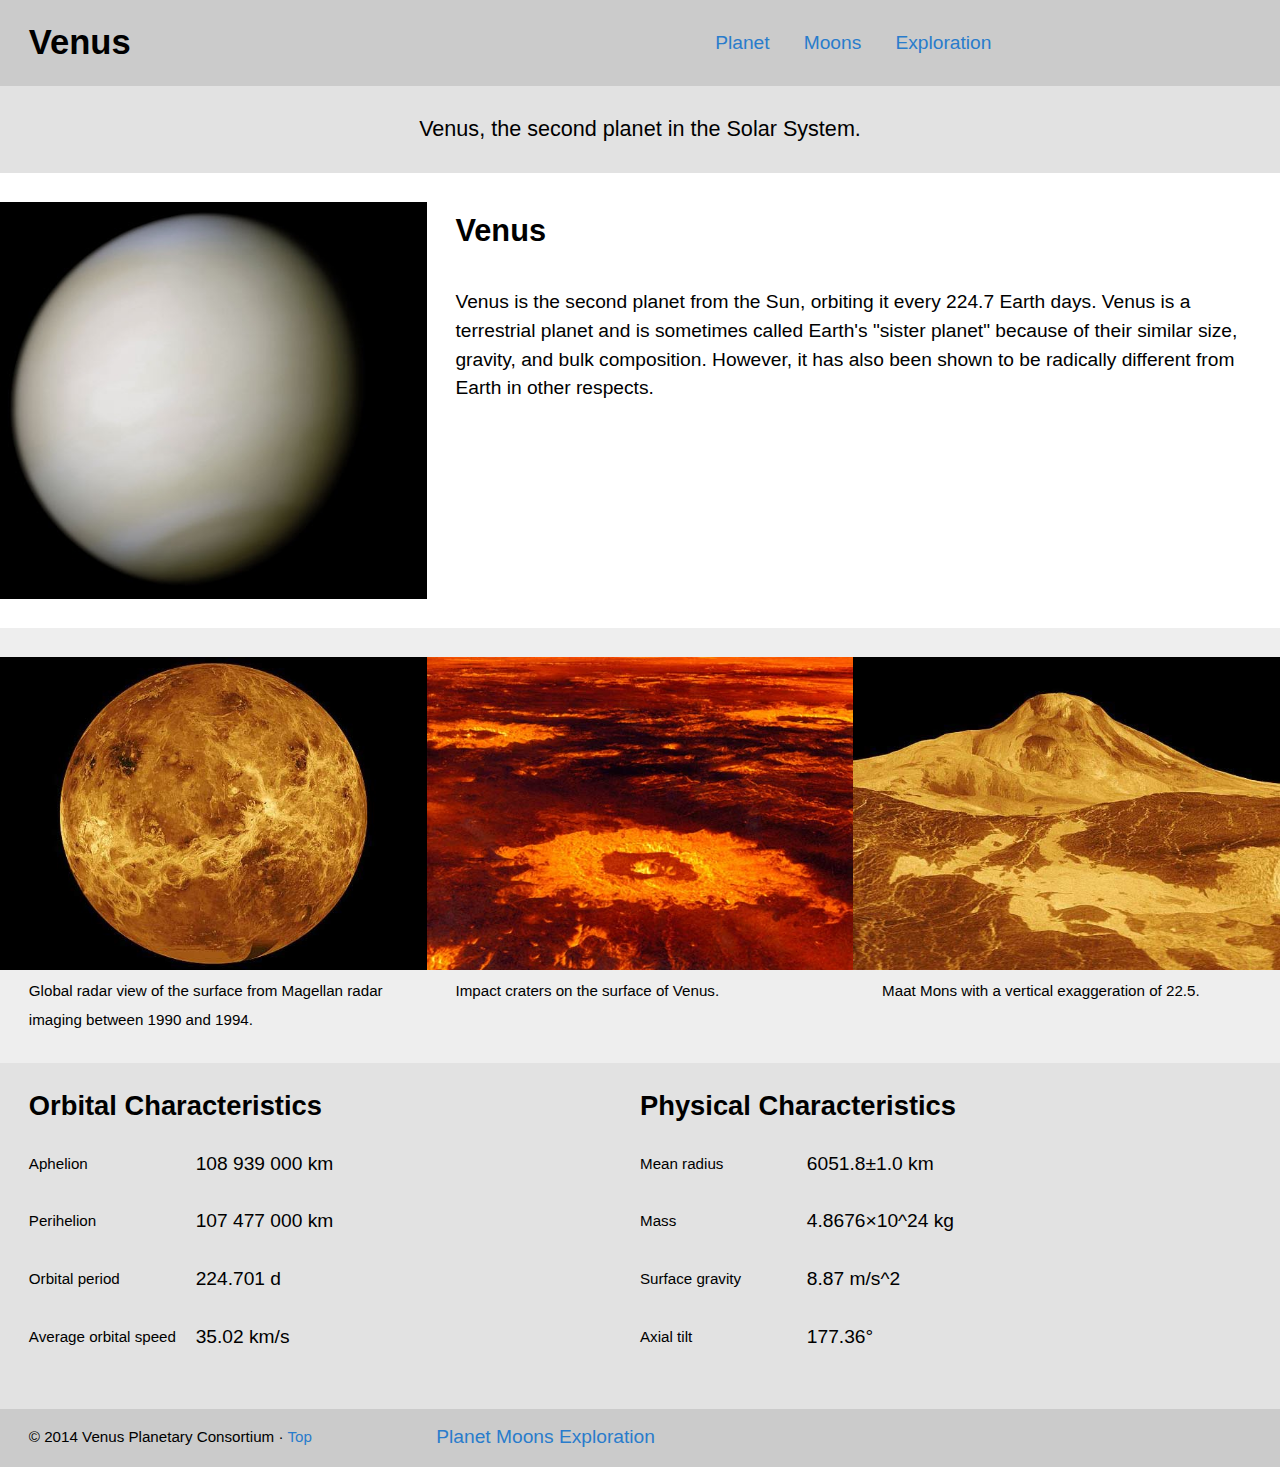
<file: index.html>
<!DOCTYPE html>
<html lang="en-ca">
<head>
  <meta charset="utf-8">
  <title>Planets</title>
  <meta name="handheldfriendly" content="true">
  <meta name="mobileoptimized" content="240">
  <meta name="viewport" content="width=device-width, initial-scale=1">
  <link href="css/modules.css" rel="stylesheet">
  <link href="css/grid.css" rel="stylesheet">
  <link href="css/type.css" rel="stylesheet">
  <link href="css/main.css" rel="stylesheet">
</head>
<body>

<div id="top" class="grid masthead push">
	<div class="unit unit-xs-1 unit-s-1 unit-m-1-3 unit-l-1-3">
		<h1 class="push-0 gutter pad-t-1-2">Venus</h1>
	</div>
	<div class="unit unit-xs-1 unit-s-1 unit-m-2-3 unit-l-2-3">
		<nav>
			<ul class="nav push-0 gutter-1-2 text-left">
				<li class="pad-t-1-2"><a class="island-1-2" href="planet.html">Planet</a></li>
				<li><a class="island-1-2" href="moons.html">Moons</a></li>
				<li class="pad-b-1-2"><a class="island-1-2" href="exploration.html">Exploration</a></li>
			</ul>
		</nav>
	</div>
	<div class="unit unit-xs-1 unit-s-1 unit-m-1 unit-l-1">
		<p class="push-0 island gutter text-center mega">Venus, the second planet in the Solar System.</p>
	</div>
</div>

<div class="grid">
	<div class="unit unit-xs-1 unit-s-1 unit-m-1-2 unit-l-1-3">
		<div class="embed embed--1by1">
			<img class="embed__item pad-b" src="images/venus.jpg" alt="A picture of venus.">
		</div>
	</div>
	<div class="gutter unit unit-xs-1 unit-s-1 unit-m-1-2 unit-l-2-3">
		<h2>Venus</h2>
			<p>Venus is the second planet from the Sun, orbiting it every 224.7 Earth days. Venus is a terrestrial planet and is sometimes called Earth's "sister planet" because of their similar size, gravity, and bulk composition. However, it has also been shown to be radically different from Earth in other respects.</p>
	</div>
</div>

<div class="grid main pad-1-2 pad-t">
	<div class="unit unit-xs-1 unit-s-1 unit-m-1-3 unit-l-1-3">
		<figure>
			<div class="embed embed--4by3">
				<img class="embed__item pad-b-1-4" src="images/venus-1.jpg" alt="A radar view of venus.">
			</div>
			<figcaption class="micro gutter">Global radar view of the surface from Magellan radar imaging between 1990 and 1994.</figcaption>
	  </figure>
	</div>
	<div class="unit unit-xs-1 unit-s-1-2 unit-m-1-3 unit-l-1-3">
		<figure>
			<div class="embed embed--4by3">
				<img class="embed__item pad-b-1-4" src="images/venus-2.jpg" alt="A picture of the surface of venus.">
			</div>
			<figcaption class="micro gutter">Impact craters on the surface of Venus.</figcaption>
	  </figure>
	</div>
	<div class="unit unit-xs-1 unit-s-1-2 unit-m-1-3 unit-l-1-3">
		<figure>
			<div class="embed embed--4by3">
				<img class="embed__item pad-b-1-4" src="images/venus-3.jpg" alt="A picture of a vertical exaggeration on venus.">
			</div>
			<figcaption class="micro gutter">Maat Mons with a vertical exaggeration of 22.5.</figcaption>
	  </figure>
	</div>
</div>

<div class="grid details pad-t gutter">
	<div class="unit unit-xs-1 unit-s-1 unit-m-1 unit-l-1">
		<div class="grid">
			<div class="unit unit-xs-1 unit-s-1 unit-m-1-2 unit-l-1-2">
				<h3>Orbital Characteristics</h3>
					<dl class="list-group list-group--inline">
						<dt class="micro">Aphelion</dt>
							<dd>108 939 000 km</dd>
						<dt class="micro">Perihelion</dt>
							<dd>107 477 000 km</dd>
						<dt class="micro">Orbital period</dt>
							<dd>224.701 d</dd>
						<dt class="micro">Average orbital speed</dt>
							<dd>35.02 km/s</dd>
					</dl>
			</div>
			<div class="unit unit-xs-1 unit-s-1 unit-m-1-2 unit-l-1-2">
				<h3>Physical Characteristics</h3>
					<dl class="list-group list-group--inline">
						<dt class="micro">Mean radius</dt>
							<dd>6051.8±1.0 km</dd>
						<dt class="micro">Mass</dt>
							<dd>4.8676×10^24 kg</dd>
						<dt class="micro">Surface gravity</dt>
							<dd>8.87 m/s^2</dd>
						<dt class="micro">Axial tilt</dt>
							<dd>177.36°</dd>
					</dl>
			</div>
		</div>
	</div>
</div>

<div class="grid footer gutter island-1-2">
	<div class="unit unit-xs-1 unit-s-1 unit-m-1-2 unit-l-1-3">
		<p class="push-0 micro">© 2014 Venus Planetary Consortium · <a href="#top">Top</a></p>
	</div>
	<div class="unit unit-xs-1 unit-s-1 unit-m-1-2 unit-l-2-3">
		<nav>
			<ul class="list-group list-group--inline nav push-0 gutter-0">
				<li><a href="planet.html">Planet</a></li>
				<li><a href="moons.html">Moons</a></li>
				<li><a href="exploration.html">Exploration</a></li>
			</ul>
		</nav>
	</div>
</div>

</body>
</html>
</file>
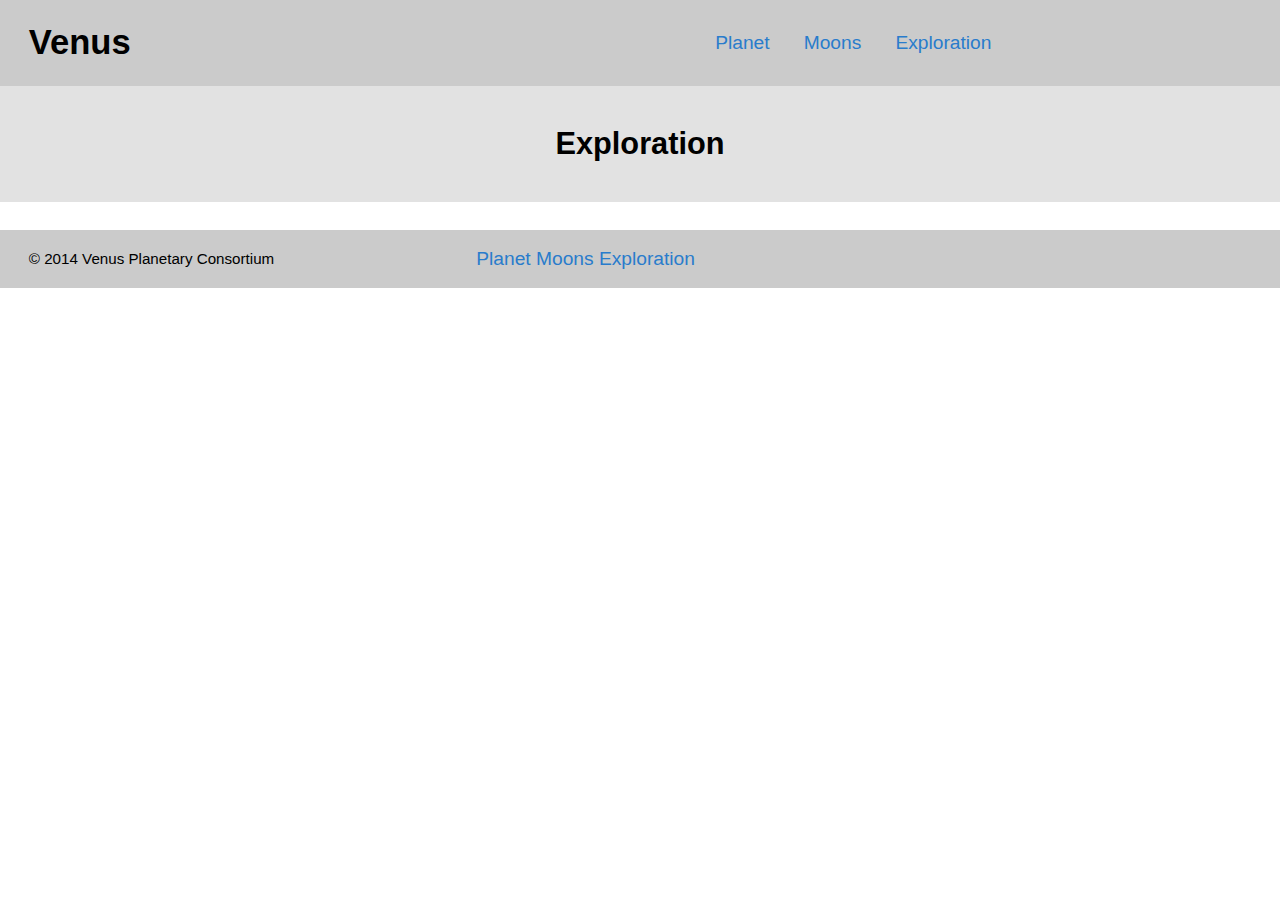
<file: exploration.html>
<!DOCTYPE html>
<html lang="en-ca">
<head>
  <meta charset="utf-8">
  <title>Planets</title>
  <meta name="handheldfriendly" content="true">
  <meta name="mobileoptimized" content="240">
  <meta name="viewport" content="width=device-width, initial-scale=1">
  <link href="css/modules.css" rel="stylesheet">
  <link href="css/grid.css" rel="stylesheet">
  <link href="css/type.css" rel="stylesheet">
  <link href="css/main.css" rel="stylesheet">
</head>
<body>

<div class="grid masthead push">
	<div class="unit unit-xs-1 unit-s-1 unit-m-1-3 unit-l-1-3">
		<h1 class="push-0 gutter pad-t-1-2">Venus</h1>
	</div>
	<div class="unit unit-xs-1 unit-s-1 unit-m-2-3 unit-l-2-3">
		<nav>
			<ul class="nav push-0 gutter-1-2 text-left">
				<li class="pad-t-1-2"><a class="island-1-2" href="planet.html">Planet</a></li>
				<li><a class="island-1-2" href="moons.html">Moons</a></li>
				<li class="pad-b-1-2"><a class="island-1-2" href="exploration.html">Exploration</a></li>
			</ul>
		</nav>
	</div>
	<div class="unit unit-xs-1 unit-s-1 unit-m-1 unit-l-1">
		<h2 class="push-0 island gutter text-center">Exploration</h2>
	</div>
</div>

<div class="grid footer gutter island-1-2">
	<div class="unit unit-xs-1 unit-s-1 unit-m-1-2 unit-l-1-3">
		<p class="push-0 micro">© 2014 Venus Planetary Consortium</p>
	</div>
	<div class="unit unit-xs-1 unit-s-1 unit-m-1-2 unit-l-2-3">
		<nav>
			<ul class="nav push-0">
				<li><a href="planet.html">Planet</a></li>
				<li><a href="moons.html">Moons</a></li>
				<li><a href="exploration.html">Exploration</a></li>
			</ul>
		</nav>
	</div>
</div>

</body>
</html>
</file>
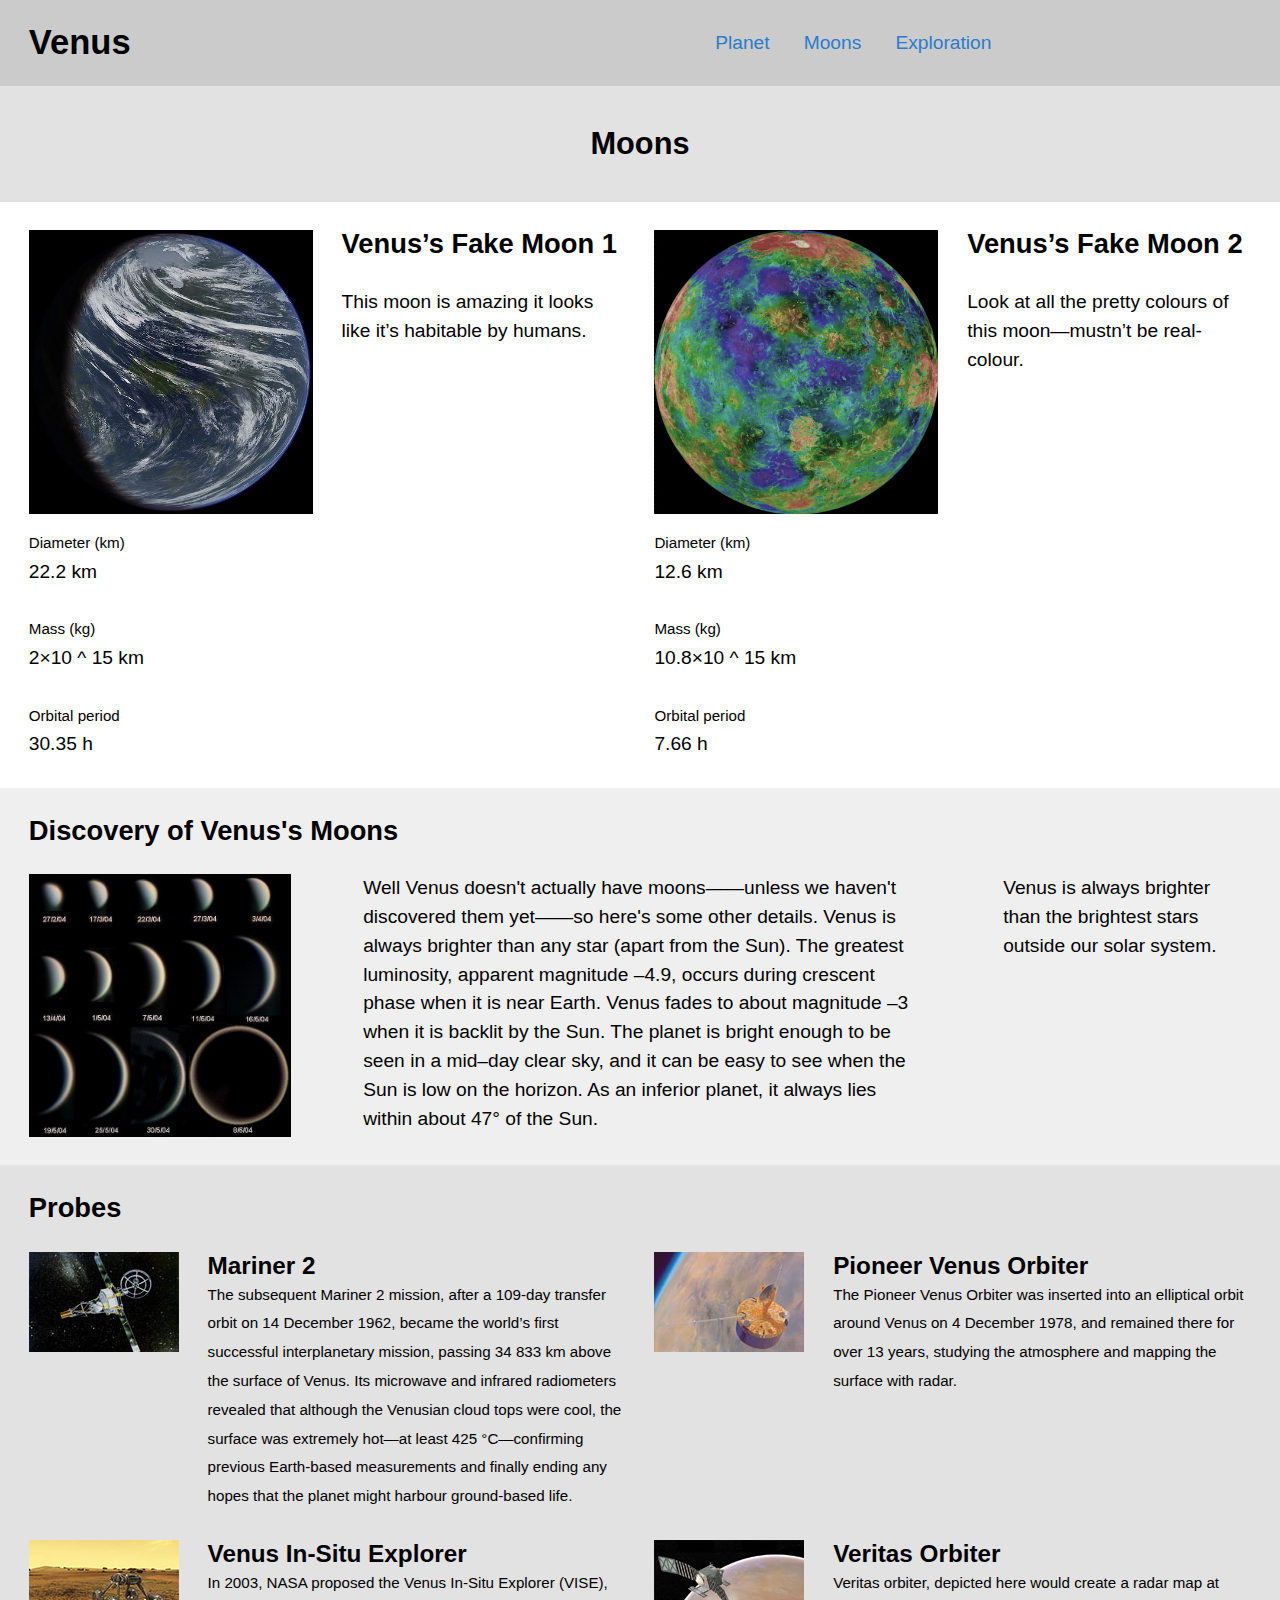
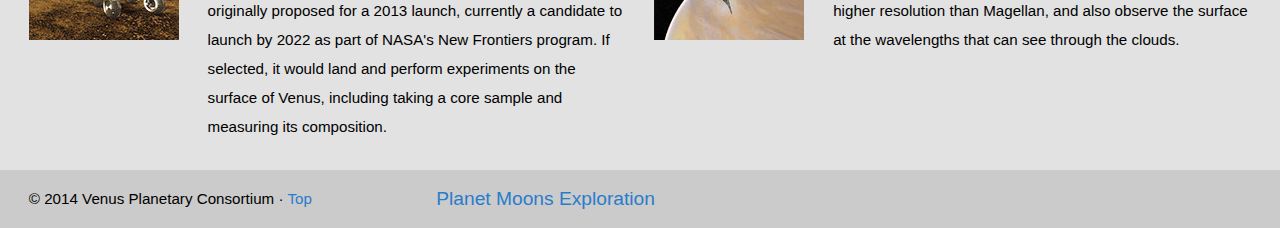
<file: moons.html>
<!DOCTYPE html>
<html lang="en-ca">
<head>
  <meta charset="utf-8">
  <title>Planets</title>
  <meta name="handheldfriendly" content="true">
  <meta name="mobileoptimized" content="240">
  <meta name="viewport" content="width=device-width, initial-scale=1">
  <link href="css/modules.css" rel="stylesheet">
  <link href="css/grid.css" rel="stylesheet">
  <link href="css/type.css" rel="stylesheet">
  <link href="css/main.css" rel="stylesheet">
</head>
<body>

<div id="top" class="grid masthead push-1-2">
	<div class="unit unit-xs-1 unit-s-1 unit-m-1-3 unit-l-1-3">
		<h1 class="push-0 gutter pad-t-1-2">Venus</h1>
	</div>
	<div class="unit unit-xs-1 unit-s-1 unit-m-2-3 unit-l-2-3">
		<nav>
			<ul class="nav list-group push-0 gutter-1-2 text-left">
				<li class="pad-t-1-2"><a class="island-1-2" href="planet.html">Planet</a></li>
				<li><a class="island-1-2" href="moons.html">Moons</a></li>
				<li class="pad-b-1-2"><a class="island-1-2" href="exploration.html">Exploration</a></li>
			</ul>
		</nav>
	</div>
	<div class="unit unit-xs-1 unit-s-1 unit-m-1 unit-l-1">
		<h2 class="push-0 island gutter text-center">Moons</h2>
	</div>
</div>

<div class="grid gutter-1-2 grid-1">
	<div class="unit unit-xs-1 unit-s-1 unit-m-1-2 unit-l-1-2">
		<div class="grid">
			<div class="unit unit-xs-1 unit-s-1 unit-m-1 unit-l-1-2">
				<div class="embed embed--1by1">
					<img class="embed__item island-1-2" src="images/venus-moon-1.jpg" alt="A picture of a fake moon of Venus.">
				</div>
			</div>
			<div class="island-1-2 unit unit-xs-1 unit-s-1 unit-m-1 unit-l-1-2">
				<h3>Venus’s Fake Moon 1</h3>
					<p>This moon is amazing it looks like it’s habitable by humans.</p>
			</div>
			<div class="unit unit-xs-1 unit-s-1 unit-m-1 unit-l-1">
				<dl class="list-group gutter-1-2">
					<dt class="micro">Diameter (km)</dt>
						<dd>22.2 km</dd>
					<dt class="micro">Mass (kg)</dt>
						<dd>2×10 ^ 15 km</dd>
					<dt class="micro">Orbital period</dt>
						<dd>30.35 h</dd>
				</dl>
			</div>
		</div>
	</div>
	<div class="unit unit-xs-1 unit-s-1 unit-m-1-2 unit-l-1-2">
		<div class="grid">
			<div class="unit unit-xs-1 unit-s-1 unit-m-1 unit-l-1-2">
				<div class="embed embed--1by1">
					<img class="embed__item island-1-2" src="images/venus-moon-2.jpg" alt="A picture of a fake moon of Venus.">
				</div>
			</div>
			<div class="island-1-2 unit unit-xs-1 unit-s-1 unit-m-1 unit-l-1-2">
				<h3>Venus’s Fake Moon 2</h3>
					<p>Look at all the pretty colours of this moon—mustn’t be real-colour.</p>
			</div>
			<div class="unit unit-xs-1 unit-s-1 unit-m-1 unit-l-1">
				<dl class="list-group gutter-1-2">
					<dt class="micro">Diameter (km)</dt>
						<dd>12.6 km</dd>
					<dt class="micro">Mass (kg)</dt>
						<dd>10.8×10 ^ 15 km</dd>
					<dt class="micro">Orbital period</dt>
						<dd>7.66 h</dd>
				</dl>
			</div>
		</div>
	</div>
</div>

<div class="grid grid-2">
	<div class="unit unit-xs-1 unit-s-1 unit-m-1 unit-l-1">
		<h3 class="gutter pad-t">Discovery of Venus's Moons</h3>
	</div>
	<div class="grid">
		<div class="unit unit-xs-1 unit-s-1 unit-m-1 unit-l-1-4">
			<img class="img-flex pad-b gutter" src="images/venus-phases.jpg" alt="A picture the different phases of Venus.">
		</div>
		<div class="unit unit-xs-1 unit-s-1 unit-m-1-3 unit-l-1-4 unit gutter unit-push-l-1-2">
			<p class="pad-b gutter-1-2 push-0">Venus is always brighter than the brightest stars outside our solar system.</p>
		</div>
		<div class="unit unit-xs-1 unit-s-1 unit-m-2-3 unit-l-1-2 gutter unit-pull-l-1-4">
			<p class="pad-b gutter-1-2 push-0">Well Venus doesn't actually have moons——unless we haven't discovered them yet——so here's some other details. Venus is always brighter than any star (apart from the Sun). The greatest luminosity, apparent magnitude –4.9, occurs during crescent phase when it is near Earth. Venus fades to about magnitude –3 when it is backlit by the Sun. The planet is bright enough to be seen in a mid–day clear sky, and it can be easy to see when the Sun is low on the horizon. As an inferior planet, it always lies within about 47° of the Sun.</p>
		</div>
	</div>
</div>

<div class="grid grid-3 gutter-1-2">
	<div class="unit unit-xs-1 unit-s-1 unit-m-1 unit-l-1">
		<h3 class="gutter-1-2 pad-t">Probes</h3>
	</div>
	<div class="grid">
		<div class="unit unit-xs-1 unit-s-1 unit-m-1-2 unit-l-1-2">
			<div class="media">
				<div class="media__img gutter-1-2 ">
					<img src="images/mariner-2.jpg" alt="Image of the Mariner 2.">
				</div>
				<div class="media__body gutter-1-2">
					<h4 class="push-0">Mariner 2</h4>
					<p class="micro">The subsequent Mariner 2 mission, after a 109-day transfer orbit on 14 December 1962, became the world’s first successful interplanetary mission, passing 34 833 km above the surface of Venus. Its microwave and infrared radiometers revealed that although the Venusian cloud tops were cool, the surface was extremely hot—at least 425 °C—confirming previous Earth-based measurements and finally ending any hopes that the planet might harbour ground-based life.</p>
				</div>
			</div>
		</div>
		<div class="unit unit-xs-1 unit-s-1 unit-m-1-2 unit-l-1-2">
			<div class="media">
				<div class="media__img gutter-1-2">
					<img src="images/pioneer.jpg" alt="Image of the Pioneer Venus Orbiter.">
				</div>
				<div class="media__body gutter-1-2">
					<h4 class="push-0">Pioneer Venus Orbiter</h4>
					<p class="micro">The Pioneer Venus Orbiter was inserted into an elliptical orbit around Venus on 4 December 1978, and remained there for over 13 years, studying the atmosphere and mapping the surface with radar.</p>
				</div>
			</div>
		</div>
	</div>
	<div class="grid">
		<div class="unit unit-xs-1 unit-s-1 unit-m-1-2 unit-l-1-2">
			<div class="media">
				<div class="media__img gutter-1-2">
					<img src="images/vise.jpg" alt="Image of Venus In-Situ Explorer.">
				</div>
				<div class="media__body gutter-1-2">
					<h4 class="push-0">Venus In-Situ Explorer</h4>
					<p class="micro">In 2003, NASA proposed the Venus In-Situ Explorer (VISE), originally proposed for a 2013 launch, currently a candidate to launch by 2022 as part of NASA's New Frontiers program. If selected, it would land and perform experiments on the surface of Venus, including taking a core sample and measuring its composition.</p>
				</div>
			</div>
		</div>
		<div class="unit unit-xs-1 unit-s-1 unit-m-1-2 unit-l-1-2">
			<div class="media">
				<div class="media__img gutter-1-2">
					<img src="images/veritas.jpg" alt="Image of Veritas orbiter.">
				</div>
				<div class="media__body gutter-1-2">
					<h4 class="push-0">Veritas Orbiter</h4>
					<p class="micro">Veritas orbiter, depicted here would create a radar map at higher resolution than Magellan, and also observe the surface at the wavelengths that can see through the clouds.</p>
				</div>
			</div>
		</div>
	</div>
</div>

<div class="grid footer gutter island-1-2">
	<div class="unit unit-xs-1 unit-s-1 unit-m-1-2 unit-l-1-3">
		<p class="push-0 micro">© 2014 Venus Planetary Consortium · <a href="#top">Top</a></p>
	</div>
	<div class="unit unit-xs-1 unit-s-1 unit-m-1-2 unit-l-2-3">
		<nav>
			<ul class="list-group list-group--inline nav push-0 gutter-0">
				<li><a href="planet.html">Planet</a></li>
				<li><a href="moons.html">Moons</a></li>
				<li><a href="exploration.html">Exploration</a></li>
			</ul>
		</nav>
	</div>
</div>

</body>
</html>
</file>
<file: css/modules.css>
/*!
 * Modulifier || Code released under the UNLICENSE
 * Code under other copyrights & licenses listed below.
 * http://modulifier.web-dev.tools/#responsive;images;list-group;embed;media-object;buttons;forms;accessibility;print
 */

@-moz-viewport { width: device-width; scale: 1; }
@-ms-viewport { width: device-width; scale: 1; }
@-o-viewport { width: device-width; scale: 1; }
@-webkit-viewport { width: device-width; scale: 1; }
@viewport { width: device-width; scale: 1; }

html {
  box-sizing: border-box;
  -moz-text-size-adjust: 100%;
  -ms-text-size-adjust: 100%;
  -webkit-text-size-adjust: 100%;
  text-size-adjust: 100%;
}

*, *::before, *::after {
  box-sizing: inherit;
}

body {
  margin: 0;
}

article, aside, details, figcaption, figure,
footer, header, main, menu, nav, section, summary {
  display: block;
}

audio, canvas, progress, video {
  display: inline-block;
  vertical-align: baseline;
}

template {
  display: none;
}

img {
  border: 0;
}

.img-flex {
  display: block;
  width: 100%;
}

svg:not(:root) {
  overflow: hidden;
}

svg {
  fill: currentColor;
  stroke: currentColor;
}

.image-replacement, .ir {
  overflow: hidden;
  direction: ltr;
  text-align: left;
  text-indent: 100%;
  white-space: nowrap;
}

.list-group {
  padding-left: 0;
  list-style-type: none;
}

.list-group > dd {
  margin-left: 0;
}

.list-group--inline::before,
.list-group--inline::after {
  content: "";
  display: table;
}

.list-group--inline::after {
  clear: both;
}

.list-group--inline > li {
  display: inline-block;
}

.list-group--inline > dt {
  clear: left;
  float: left;
  width: 11em;
}

.list-group--inline > dd {
  float: left;
  min-width: 12em;
}

.embed {
  margin-left: 0;
  margin-right: 0;
  overflow: hidden;
  position: relative;
  width: 100%;
}

.embed--1by1 {
  padding-top: 100%; /* Square */
}

.embed--4by3 {
  padding-top: 75%; /* Traditional TV/computer screens */
}

.embed--iso216 {
  padding-top: 70.92%; /* A-standard paper sizes */
}

.embed--3by2 {
  padding-top: 66.6%; /* Classic 35 mm film & most digital photos, landscape */
}

.embed--2by3 {
  padding-top: 150%; /* Classic 35 mm film & most digital photos, portrait */
}

.embed--golden {
  padding-top: 61.8%; /* The Golden Ratio */
}

.embed--16by9 {
  padding-top: 56.25%; /* HD TV */
}

.embed--185by100 {
  padding-top: 54.05%; /* Common widescreen cinema */
}

.embed--24by10 {
  padding-top: 41.667%; /* Widescreen cinema: 2.4:1 */;
}

.embed--3by1 {
  padding-top: 33.3333%; /* Panorama photos */
}

.embed--4by1 {
  padding-top: 25%; /* Polyvision */
}

.embed__item {
  height: 100%;
  left: 0;
  position: absolute;
  top: 0;
  width: 100%;
}

.media {
  overflow: hidden;
}

.media__img {
  float: left;
}

.media__img--reversed {
  float: right;
}

.media__img--stacked {
  float: none;
}

.media__body {
  overflow: hidden;
  min-width: 12em; /* Slightly less than 200px, responsiveness built in */
}

.btn {
  display: inline-block;
  padding: 0.375em 0.75em 0.42em;
  background-color: #333;
  border-radius: 8px;
  border: 0;
  color: #fff;
  text-decoration: none;
}

.btn:hover {
  background-color: #000;
  color: #fff;
}

.btn--light {
  background-color: #e2e2e2;
  color: #000;
}

.btn--light:hover {
  background-color: #666;
  color: #fff;
}

.btn--ghost {
  background-color: transparent;
  border: 3px solid #333;
  color: #000;
}

.btn--ghost:hover {
  border-color: #000;
}

label, .label-block {
  display: block;
  cursor: pointer;
}

input[type="checkbox"] + label,
input[type="radio"] + label,
.label-inline {
  display: inline-block;
}

/*!
 * (c) Nicolas Gallagher and Jonathan Neal of Normalize.css || MIT License
 *     https://necolas.github.io/normalize.css/
 */

button, input, optgroup, select, textarea {
  color: inherit;
  font: inherit;
  margin: 0;
}

button {
  overflow: visible;
}

button,
select {
  text-transform: none;
}

button,
html input[type="button"],
input[type="reset"],
input[type="submit"] {
  -webkit-appearance: button;
  cursor: pointer;
}

button[disabled],
html input[disabled] {
  cursor: default;
}

button::-moz-focus-inner,
input::-moz-focus-inner {
  border: 0;
  padding: 0;
}

input[type="checkbox"],
input[type="radio"] {
  padding: 0;
}

input[type="number"]::-webkit-inner-spin-button,
input[type="number"]::-webkit-outer-spin-button {
  height: auto;
}

input[type="search"] {
  -webkit-appearance: textfield;
}

input[type="search"]::-webkit-search-cancel-button,
input[type="search"]::-webkit-search-decoration {
  -webkit-appearance: none;
}

fieldset {
  border: 1px solid;
}

legend {
  border: 0;
  padding: 0;
}

textarea {
  overflow: auto;
}

optgroup {
  font-weight: bold;
}

a:hover, a:active {
  outline: none;
}

a:focus, [tabindex="0"]:focus,
input:focus, textarea:focus, button:focus {
  outline: 3px solid #000;
}

.skip-links {
  margin: 0;
  padding: 0;
  list-style-type: none;
}

.skip-links a {
  padding: 0.5em 0.75em;
  position: absolute;
  top: -3em;
  background-color: #000;
  color: #fff;
  font-size: 1.125rem;
  font-weight: bold;
  text-decoration: none;
}

.skip-links a:focus {
  top: 0;
}

.print-only {
  display: none;
  visibility: hidden;
}

@media print {

  .no-print {
    display: none;
    visibility: hidden;
  }

  .print-only {
    display: block;
    visibility: visible;
  }

  /*!
   * (c) HTML5 Boilerplate || MIT License
   *     https://html5boilerplate.com/
   */

  *, *:before, *:after, *:first-letter, *:first-line {
    background: none transparent !important;
    color: #000 !important;
    box-shadow: none !important;
    text-shadow: none !important;
  }

  a, a:visited {
    text-decoration: underline;
  }

  a[href]:after {
    content: " (" attr(href) ")";
  }

  abbr[title]:after {
    content: " (" attr(title) ")";
  }

  a[href^="#"]:after,
  a[href^="javascript:"]:after {
    content: "";
  }

  pre, blockquote {
    page-break-inside: avoid;
  }

  thead {
    display: table-header-group;
  }

  tr, img {
    page-break-inside: avoid;
  }

  p, h1, h2, h3, h4, h5, h6 {
    orphans: 3;
    widows: 3;
  }

  h1, h2, h3, h4, h5, h6 {
    page-break-after: avoid;
  }

}
</file>
<file: css/grid.css>
/* http://gridifier.web-dev.tools/#xs,4,0,0,0;s,4,25,0,0;m,4,38,1,1;l,4,60,1,1 */

.grid {
  margin: 0;
  padding: 0;
  letter-spacing: -0.31em;
  text-rendering: optimizespeed;
  display: -webkit-flex;
  -webkit-flex-flow: row wrap;
  display: -ms-flexbox;
  -ms-flex-flow: row wrap;
  display: flex;
  flex-flow: row wrap;
}

.grid-bottom {
  -webkit-align-items: flex-end;
  -ms-align-items: flex-end;
  align-items: flex-end;
}

.grid-middle {
  -webkit-align-items: center;
  -ms-align-items: center;
  align-items: center;
}

.grid-stretch {
  -webkit-align-items: stretch;
  -ms-align-items: stretch;
  align-items: stretch;
}

.opera-only :-o-prefocus, .grid {
  word-spacing: -0.43em;
}

.unit {
  letter-spacing: normal;
  text-rendering: auto;
  vertical-align: top;
  word-spacing: normal;
  display: inline-block;
  visibility: visible;
}

.grid-bottom .unit {
  vertical-align: bottom;
}

.grid-middle .unit {
  vertical-align: middle;
}

[class*="unit-push-"],
[class*="unit-pull-"] {
  position: relative;
}

.unit-xs-hidden {
  display: none;
  visibility: hidden;
}

.unit-xs-centered {
  margin: 0 auto;
}

.unit-xs-1, .xs-1 {
  display: block;
  visibility: visible;
  width: 100%;
}

.unit-xs-1-2, .xs-1-2 {
  width: 50.0000%;
}

.unit-xs-1-3, .xs-1-3 {
  width: 33.3333%;
}

.unit-xs-2-3, .xs-2-3 {
  width: 66.6667%;
}

.unit-xs-1-4, .xs-1-4 {
  width: 25.0000%;
}

.unit-xs-3-4, .xs-3-4 {
  width: 75.0000%;
}

.unit-xs-1-2,.xs-1-2,.unit-xs-1-3,.xs-1-3,.unit-xs-2-3,.xs-2-3,.unit-xs-1-4,.xs-1-4,.unit-xs-3-4,.xs-3-4 {
  display: inline-block;
  visibility: visible;
}

@media only screen and (min-width: 25em) {

.unit-s-hidden {
  display: none;
  visibility: hidden;
}

.unit-s-centered {
  margin: 0 auto;
}

.unit-s-1, .s-1 {
  display: block;
  visibility: visible;
  width: 100%;
}

.unit-s-1-2, .s-1-2 {
  width: 50.0000%;
}

.unit-s-1-3, .s-1-3 {
  width: 33.3333%;
}

.unit-s-2-3, .s-2-3 {
  width: 66.6667%;
}

.unit-s-1-4, .s-1-4 {
  width: 25.0000%;
}

.unit-s-3-4, .s-3-4 {
  width: 75.0000%;
}

.unit-s-1-2,.s-1-2,.unit-s-1-3,.s-1-3,.unit-s-2-3,.s-2-3,.unit-s-1-4,.s-1-4,.unit-s-3-4,.s-3-4 {
  display: inline-block;
  visibility: visible;
}

}

@media only screen and (min-width: 38em) {

.unit-m-hidden {
  display: none;
  visibility: hidden;
}

.unit-m-centered {
  margin: 0 auto;
}

.unit-m-1, .m-1 {
  display: block;
  visibility: visible;
  width: 100%;
}

.unit-offset-m-0 {
  margin-left: 0;
}

.unit-push-m-0,
.unit-pull-m-0 {
  left: 0;
}

.unit-m-1-2, .m-1-2 {
  width: 50.0000%;
}

.unit-offset-m-1-2 {
  margin-left: 50.0000%;
}

.unit-push-m-1-2 {
  left: 50.0000%;
}

.unit-pull-m-1-2 {
  left: -50.0000%;
}

.unit-m-1-3, .m-1-3 {
  width: 33.3333%;
}

.unit-offset-m-1-3 {
  margin-left: 33.3333%;
}

.unit-push-m-1-3 {
  left: 33.3333%;
}

.unit-pull-m-1-3 {
  left: -33.3333%;
}

.unit-m-2-3, .m-2-3 {
  width: 66.6667%;
}

.unit-offset-m-2-3 {
  margin-left: 66.6667%;
}

.unit-push-m-2-3 {
  left: 66.6667%;
}

.unit-pull-m-2-3 {
  left: -66.6667%;
}

.unit-m-1-4, .m-1-4 {
  width: 25.0000%;
}

.unit-offset-m-1-4 {
  margin-left: 25.0000%;
}

.unit-push-m-1-4 {
  left: 25.0000%;
}

.unit-pull-m-1-4 {
  left: -25.0000%;
}

.unit-m-3-4, .m-3-4 {
  width: 75.0000%;
}

.unit-offset-m-3-4 {
  margin-left: 75.0000%;
}

.unit-push-m-3-4 {
  left: 75.0000%;
}

.unit-pull-m-3-4 {
  left: -75.0000%;
}

.unit-m-1-2,.m-1-2,.unit-m-1-3,.m-1-3,.unit-m-2-3,.m-2-3,.unit-m-1-4,.m-1-4,.unit-m-3-4,.m-3-4 {
  display: inline-block;
  visibility: visible;
}

}

@media only screen and (min-width: 60em) {

.unit-l-hidden {
  display: none;
  visibility: hidden;
}

.unit-l-centered {
  margin: 0 auto;
}

.unit-l-1, .l-1 {
  display: block;
  visibility: visible;
  width: 100%;
}

.unit-offset-l-0 {
  margin-left: 0;
}

.unit-push-l-0,
.unit-pull-l-0 {
  left: 0;
}

.unit-l-1-2, .l-1-2 {
  width: 50.0000%;
}

.unit-offset-l-1-2 {
  margin-left: 50.0000%;
}

.unit-push-l-1-2 {
  left: 50.0000%;
}

.unit-pull-l-1-2 {
  left: -50.0000%;
}

.unit-l-1-3, .l-1-3 {
  width: 33.3333%;
}

.unit-offset-l-1-3 {
  margin-left: 33.3333%;
}

.unit-push-l-1-3 {
  left: 33.3333%;
}

.unit-pull-l-1-3 {
  left: -33.3333%;
}

.unit-l-2-3, .l-2-3 {
  width: 66.6667%;
}

.unit-offset-l-2-3 {
  margin-left: 66.6667%;
}

.unit-push-l-2-3 {
  left: 66.6667%;
}

.unit-pull-l-2-3 {
  left: -66.6667%;
}

.unit-l-1-4, .l-1-4 {
  width: 25.0000%;
}

.unit-offset-l-1-4 {
  margin-left: 25.0000%;
}

.unit-push-l-1-4 {
  left: 25.0000%;
}

.unit-pull-l-1-4 {
  left: -25.0000%;
}

.unit-l-3-4, .l-3-4 {
  width: 75.0000%;
}

.unit-offset-l-3-4 {
  margin-left: 75.0000%;
}

.unit-push-l-3-4 {
  left: 75.0000%;
}

.unit-pull-l-3-4 {
  left: -75.0000%;
}

.unit-l-1-2,.l-1-2,.unit-l-1-3,.l-1-3,.unit-l-2-3,.l-2-3,.unit-l-1-4,.l-1-4,.unit-l-3-4,.l-3-4 {
  display: inline-block;
  visibility: visible;
}

}

.unit-content-distribute {
  display: -ms-flexbox;
  display: -webkit-flex;
  display: flex;
  -ms-flex-direction: column;
  -webkit-flex-direction: column;
  flex-direction: column;
  -ms-flex-pack: justify;
  -webkit-justify-content: space-between;
  justify-content: space-between;
  -ms-flex-align: center;
  -webkit-align-items: center;
  align-items: center;
}

.content-fill {
  -ms-flex-grow: 2;
  -webkit-flex-grow: 2;
  flex-grow: 2;
  max-width: 100%; /* @bugfix: IE 10, 11 */
}

.content-shrink {
  -ms-align-self: center;
  -webkit-align-self: center;
  align-self: center;
}
</file>
<file: css/type.css>
/*
  Typografier || Code released under the UNLICENSE
  http://typografier.web-dev.tools/#0,100,1.3,1.067;38,110,1.4,1.125;60,120,1.5,1.125;90,130,1.5,1.125
*/

html {
  font-size: 100%;
  line-height: 1.3;
}

a {
  background-color: transparent;
}

sub, sup {
  font-size: 75%;
  line-height: 1px;
  position: relative;
  vertical-align: baseline;
}

sup {
  top: -0.5em;
}

sub {
  bottom: -0.25em;
}

pre, code, kbd, samp {
  font-size: 100%;
}

abbr[title] {
  border-bottom: 1px dotted;
  text-decoration: none;
}

b, strong {
  font-weight: bold;
}

dfn, caption {
  font-style: italic;
}

hr {
  border: 0;
  border-top: 1px solid;
  height: 0;
}

table {
  border-collapse: collapse;
  border-spacing: 0;
  width: 100%;
}

th, td {
  border-bottom: 1px solid;
  text-align: left;
}

thead th {
  vertical-align: bottom;
}

.text-left {
  text-align: left;
}

.text-right {
  text-align: right;
}

.text-center {
  text-align: center;
}

.normal {
  font-weight: normal;
}

.bold {
  font-weight: bold;
}

.italic {
  font-style: italic;
}

h1, h2, h3, h4, h5, h6,
p, ul, ol, dl, dd, figure,
blockquote, details, hr,
fieldset, pre, table {
  margin: 0 0 1.3rem;
}

.yotta {
  font-size: 1.5745rem;
  line-height: 1.6513;
}

.zetta {
  font-size: 1.4757rem;
  line-height: 1.7619;
}

h1, .exa {
  font-size: 1.3830rem;
  line-height: 1.8800;
}

h2, .peta {
  font-size: 1.2962rem;
  line-height: 1.0030;
}

h3, .tera {
  font-size: 1.2148rem;
  line-height: 1.0702;
}

h4, .giga {
  font-size: 1.1385rem;
  line-height: 1.1419;
}

h5, .mega {
  font-size: 1.0670rem;
  line-height: 1.2184;
}

h6, .kilo, input, textarea {
  font-size: 1.0000rem;
  line-height: 1.3000;
}

small, .milli {
  font-size: 0.9372rem;
  line-height: 1.3871;
}

.micro {
  font-size: 0.8784rem;
  line-height: 1.4800;
}

.push {
  margin-bottom: 1.3rem;
}

.push-none, .push-0 {
  margin-bottom: 0;
}

.push-double, .push-2 {
  margin-bottom: 2.6000rem;
}

.push-half, .push-1-2 {
  margin-bottom: 0.6500rem;
}

.push-quarter, .push-1-4 {
  margin-bottom: 0.3250rem;
}

.pad-top, .pad-t {
  padding-top: 1.3rem;
}

.pad-bottom, .pad-b {
  padding-bottom: 1.3rem;
}

.pad-top-double, .pad-t-2 {
  padding-top: 2.6000rem;
}

.pad-bottom-double, .pad-b-2 {
  padding-bottom: 2.6000rem;
}

.pad-top-half, .pad-t-1-2 {
  padding-top: 0.6500rem;
}

.pad-bottom-half, .pad-b-1-2 {
  padding-bottom: 0.6500rem;
}

.pad-top-quarter, .pad-t-1-4 {
  padding-top: 0.3250rem;
}

.pad-bottom-quarter, .pad-b-1-4 {
  padding-bottom: 0.3250rem;
}

.island {
  padding: 1.3rem;
}

.island-double, .island-2 {
  padding: 2.6000rem;
}

.island-half, .island-1-2 {
  padding: 0.6500rem;
}

.island-quarter, .island-1-4,
td, th, fieldset {
  padding: 0.3250rem;
}

.gutter {
  padding-left: 1.3rem;
  padding-right: 1.3rem;
}

.gutter-double, .gutter-2 {
  padding-left: 2.6000rem;
  padding-right: 2.6000rem;
}

.gutter-half, .gutter-1-2 {
  padding-left: 0.6500rem;
  padding-right: 0.6500rem;
}

.gutter-quarter, .gutter-1-4 {
  padding-left: 0.3250rem;
  padding-right: 0.3250rem;
}

@media only screen and (min-width: 38em) {

html {
  font-size: 110%;
  line-height: 1.4;
}

h1, h2, h3, h4, h5, h6,
p, ul, ol, dl, dd, figure,
blockquote, details, hr,
fieldset, pre, table {
  margin: 0 0 1.4rem;
}

.yotta {
  font-size: 2.2807rem;
  line-height: 1.2277;
}

.zetta {
  font-size: 2.0273rem;
  line-height: 1.3812;
}

h1, .exa {
  font-size: 1.8020rem;
  line-height: 1.5538;
}

h2, .peta {
  font-size: 1.6018rem;
  line-height: 1.7480;
}

h3, .tera {
  font-size: 1.4238rem;
  line-height: 1.9665;
}

h4, .giga {
  font-size: 1.2656rem;
  line-height: 1.1062;
}

h5, .mega {
  font-size: 1.1250rem;
  line-height: 1.2444;
}

h6, .kilo, input, textarea {
  font-size: 1.0000rem;
  line-height: 1.4000;
}

small, .milli {
  font-size: 0.8889rem;
  line-height: 1.5750;
}

.micro {
  font-size: 0.7901rem;
  line-height: 1.7719;
}

.push {
  margin-bottom: 1.4rem;
}

.push-none, .push-0 {
  margin-bottom: 0;
}

.push-double, .push-2 {
  margin-bottom: 2.8000rem;
}

.push-half, .push-1-2 {
  margin-bottom: 0.7000rem;
}

.push-quarter, .push-1-4 {
  margin-bottom: 0.3500rem;
}

.pad-top, .pad-t {
  padding-top: 1.4rem;
}

.pad-bottom, .pad-b {
  padding-bottom: 1.4rem;
}

.pad-top-double, .pad-t-2 {
  padding-top: 2.8000rem;
}

.pad-bottom-double, .pad-b-2 {
  padding-bottom: 2.8000rem;
}

.pad-top-half, .pad-t-1-2 {
  padding-top: 0.7000rem;
}

.pad-bottom-half, .pad-b-1-2 {
  padding-bottom: 0.7000rem;
}

.pad-top-quarter, .pad-t-1-4 {
  padding-top: 0.3500rem;
}

.pad-bottom-quarter, .pad-b-1-4 {
  padding-bottom: 0.3500rem;
}

.island {
  padding: 1.4rem;
}

.island-double, .island-2 {
  padding: 2.8000rem;
}

.island-half, .island-1-2 {
  padding: 0.7000rem;
}

.island-quarter, .island-1-4,
td, th, fieldset {
  padding: 0.3500rem;
}

.gutter {
  padding-left: 1.4rem;
  padding-right: 1.4rem;
}

.gutter-double, .gutter-2 {
  padding-left: 2.8000rem;
  padding-right: 2.8000rem;
}

.gutter-half, .gutter-1-2 {
  padding-left: 0.7000rem;
  padding-right: 0.7000rem;
}

.gutter-quarter, .gutter-1-4 {
  padding-left: 0.3500rem;
  padding-right: 0.3500rem;
}

}

@media only screen and (min-width: 60em) {

html {
  font-size: 120%;
  line-height: 1.5;
}

h1, h2, h3, h4, h5, h6,
p, ul, ol, dl, dd, figure,
blockquote, details, hr,
fieldset, pre, table {
  margin: 0 0 1.5rem;
}

.yotta {
  font-size: 2.2807rem;
  line-height: 1.3154;
}

.zetta {
  font-size: 2.0273rem;
  line-height: 1.4798;
}

h1, .exa {
  font-size: 1.8020rem;
  line-height: 1.6648;
}

h2, .peta {
  font-size: 1.6018rem;
  line-height: 1.8729;
}

h3, .tera {
  font-size: 1.4238rem;
  line-height: 1.0535;
}

h4, .giga {
  font-size: 1.2656rem;
  line-height: 1.1852;
}

h5, .mega {
  font-size: 1.1250rem;
  line-height: 1.3333;
}

h6, .kilo, input, textarea {
  font-size: 1.0000rem;
  line-height: 1.5000;
}

small, .milli {
  font-size: 0.8889rem;
  line-height: 1.6875;
}

.micro {
  font-size: 0.7901rem;
  line-height: 1.8984;
}

.push {
  margin-bottom: 1.5rem;
}

.push-none, .push-0 {
  margin-bottom: 0;
}

.push-double, .push-2 {
  margin-bottom: 3.0000rem;
}

.push-half, .push-1-2 {
  margin-bottom: 0.7500rem;
}

.push-quarter, .push-1-4 {
  margin-bottom: 0.3750rem;
}

.pad-top, .pad-t {
  padding-top: 1.5rem;
}

.pad-bottom, .pad-b {
  padding-bottom: 1.5rem;
}

.pad-top-double, .pad-t-2 {
  padding-top: 3.0000rem;
}

.pad-bottom-double, .pad-b-2 {
  padding-bottom: 3.0000rem;
}

.pad-top-half, .pad-t-1-2 {
  padding-top: 0.7500rem;
}

.pad-bottom-half, .pad-b-1-2 {
  padding-bottom: 0.7500rem;
}

.pad-top-quarter, .pad-t-1-4 {
  padding-top: 0.3750rem;
}

.pad-bottom-quarter, .pad-b-1-4 {
  padding-bottom: 0.3750rem;
}

.island {
  padding: 1.5rem;
}

.island-double, .island-2 {
  padding: 3.0000rem;
}

.island-half, .island-1-2 {
  padding: 0.7500rem;
}

.island-quarter, .island-1-4,
td, th, fieldset {
  padding: 0.3750rem;
}

.gutter {
  padding-left: 1.5rem;
  padding-right: 1.5rem;
}

.gutter-double, .gutter-2 {
  padding-left: 3.0000rem;
  padding-right: 3.0000rem;
}

.gutter-half, .gutter-1-2 {
  padding-left: 0.7500rem;
  padding-right: 0.7500rem;
}

.gutter-quarter, .gutter-1-4 {
  padding-left: 0.3750rem;
  padding-right: 0.3750rem;
}

}

@media only screen and (min-width: 90em) {

html {
  font-size: 130%;
  line-height: 1.5;
}

h1, h2, h3, h4, h5, h6,
p, ul, ol, dl, dd, figure,
blockquote, details, hr,
fieldset, pre, table {
  margin: 0 0 1.5rem;
}

.yotta {
  font-size: 2.2807rem;
  line-height: 1.3154;
}

.zetta {
  font-size: 2.0273rem;
  line-height: 1.4798;
}

h1, .exa {
  font-size: 1.8020rem;
  line-height: 1.6648;
}

h2, .peta {
  font-size: 1.6018rem;
  line-height: 1.8729;
}

h3, .tera {
  font-size: 1.4238rem;
  line-height: 1.0535;
}

h4, .giga {
  font-size: 1.2656rem;
  line-height: 1.1852;
}

h5, .mega {
  font-size: 1.1250rem;
  line-height: 1.3333;
}

h6, .kilo, input, textarea {
  font-size: 1.0000rem;
  line-height: 1.5000;
}

small, .milli {
  font-size: 0.8889rem;
  line-height: 1.6875;
}

.micro {
  font-size: 0.7901rem;
  line-height: 1.8984;
}

.push {
  margin-bottom: 1.5rem;
}

.push-none, .push-0 {
  margin-bottom: 0;
}

.push-double, .push-2 {
  margin-bottom: 3.0000rem;
}

.push-half, .push-1-2 {
  margin-bottom: 0.7500rem;
}

.push-quarter, .push-1-4 {
  margin-bottom: 0.3750rem;
}

.pad-top, .pad-t {
  padding-top: 1.5rem;
}

.pad-bottom, .pad-b {
  padding-bottom: 1.5rem;
}

.pad-top-double, .pad-t-2 {
  padding-top: 3.0000rem;
}

.pad-bottom-double, .pad-b-2 {
  padding-bottom: 3.0000rem;
}

.pad-top-half, .pad-t-1-2 {
  padding-top: 0.7500rem;
}

.pad-bottom-half, .pad-b-1-2 {
  padding-bottom: 0.7500rem;
}

.pad-top-quarter, .pad-t-1-4 {
  padding-top: 0.3750rem;
}

.pad-bottom-quarter, .pad-b-1-4 {
  padding-bottom: 0.3750rem;
}

.island {
  padding: 1.5rem;
}

.island-double, .island-2 {
  padding: 3.0000rem;
}

.island-half, .island-1-2 {
  padding: 0.7500rem;
}

.island-quarter, .island-1-4,
td, th, fieldset {
  padding: 0.3750rem;
}

.gutter {
  padding-left: 1.5rem;
  padding-right: 1.5rem;
}

.gutter-double, .gutter-2 {
  padding-left: 3.0000rem;
  padding-right: 3.0000rem;
}

.gutter-half, .gutter-1-2 {
  padding-left: 0.7500rem;
  padding-right: 0.7500rem;
}

.gutter-quarter, .gutter-1-4 {
  padding-left: 0.3750rem;
  padding-right: 0.3750rem;
}

}
</file>
<file: css/main.css>
html {
	font-family: 'Roboto', sans-serif;;
}

h1 {
	text-align: center;
}

.masthead {
	background-color: #cbcbcb;
}

.masthead p, .masthead h2, .grid-3 {
	background-color: #e2e2e2;
}

.grid-2 {
  background-color: #efefef;
}

.nav a {
	display: block;
	color: #297ccc;
	text-decoration: none;
}

a {
  text-decoration: none;
  color: #297ccc;
}

.masthead .nav a:hover {
	background-color: #297ccc;
	color: #fff;
}

.main {
	background-color: #eeeeee;
}

.details {
	background-color: #e2e2e2;
	}

.footer {
	background-color: #cbcbcb;
}



@media only screen and (min-width: 25em) {

	.masthead .nav {
		text-align: center;
	}

	.nav li{
		display: inline-block;
	}

}

@media only screen and (min-width: 38em) {

	h1, .nav {
		text-align: left;
	}

}
</file>
